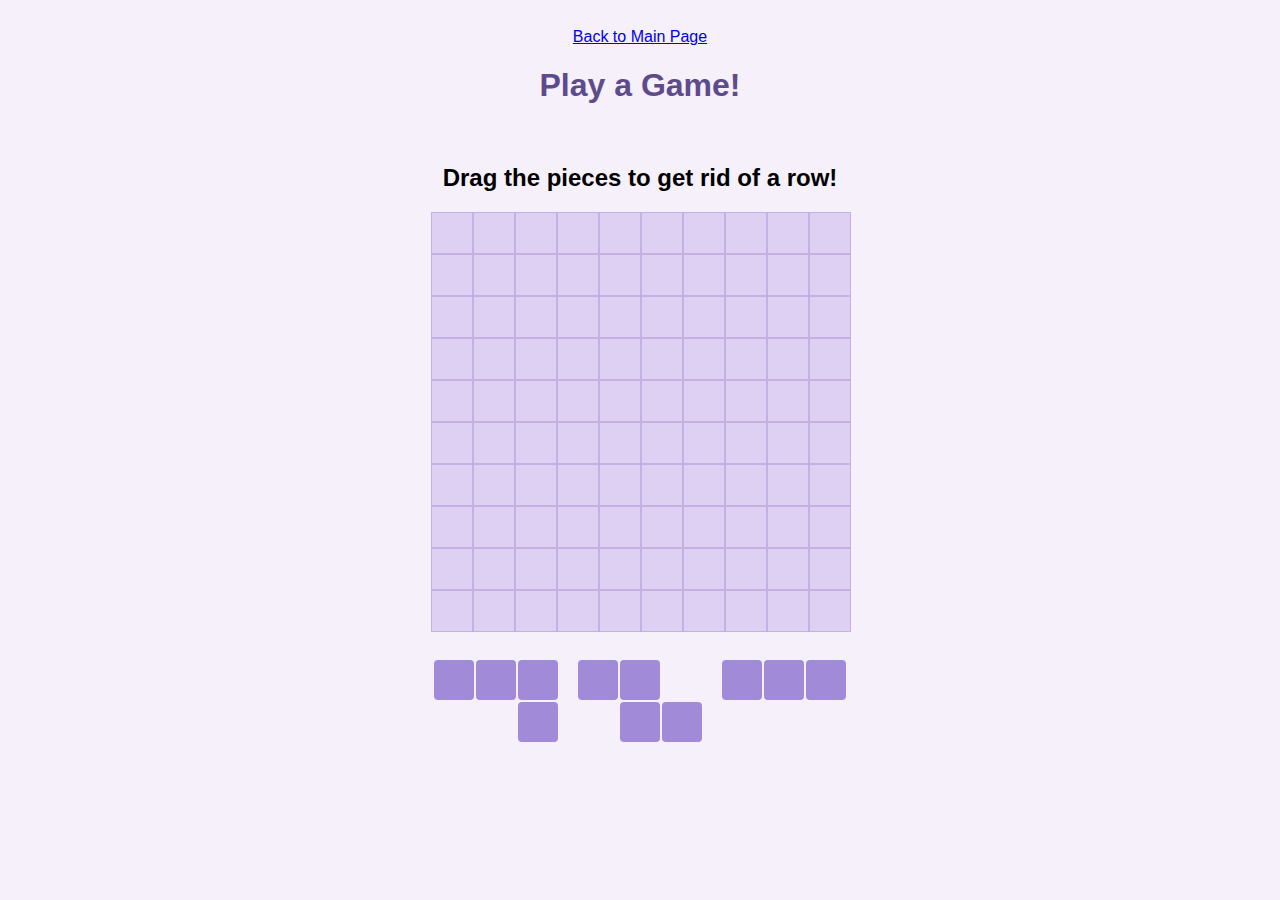
<file: game.html>
<!DOCTYPE html>
<html lang="en">
<head>
  <meta charset="UTF-8">
  <meta name="viewport" content="width=device-width, initial-scale=1.0">
  <title>Block Blast: Purple Edition</title>
  <style>

    body {
      background-color: #f5f0fa;
      font-family: sans-serif;
      display: flex;
      flex-direction: column;
      align-items: center;
      padding: 20px;
    }

    h1 {
      color: #5e4b8b;
    }

    #game-board {
      display: grid;
      grid-template-columns: repeat(10, 40px);
      grid-template-rows: repeat(10, 40px);
      gap: 2px;
      margin-bottom: 30px;
    }

    .cell {
      width: 40px;
      height: 40px;
      background-color: #ddd0f2;
      border: 1px solid #c4b0e2;
    }

    .filled {
      background-color: #7e5bef;
    }

    #pieces {
      display: flex;
      gap: 20px;
    }

    .piece {
      display: grid;
      grid-template-columns: repeat(3, 40px);
      grid-template-rows: repeat(3, 40px);
      gap: 2px;
      cursor: grab;
    }

    .block {
      width: 40px;
      height: 40px;
      background-color: #a18bd8;
      border-radius: 4px;
    }
  </style>
</head>
<body>
    <a href="index.html" id="top">Back to Main Page</a>
  <h1>Play a Game!</h1><br>
  <h2>Drag the pieces to get rid of a row!</h2>
  <div id="game-board"></div>
  <div id="pieces"></div>

  <script>
    const board = document.getElementById('game-board');
    const piecesContainer = document.getElementById('pieces');
    const boardSize = 10;
    const boardState = [];

    // Create game board
    for (let i = 0; i < boardSize * boardSize; i++) {
      const cell = document.createElement('div');
      cell.classList.add('cell');
      cell.dataset.index = i;
      board.appendChild(cell);
      boardState.push(0);
    }

    // Define a simple L-shaped piece
    const pieceShapes = [
      [0, 1, 2, 5], // L-shape
      [0, 1, 4, 5], // square
      [0, 1, 2],    // line
    ];

    function createPiece(shape, id) {
      const piece = document.createElement('div');
      piece.classList.add('piece');
      piece.draggable = true;
      piece.dataset.shape = JSON.stringify(shape);

      for (let i = 0; i < 9; i++) {
        const block = document.createElement('div');
        if (shape.includes(i)) {
          block.classList.add('block');
        }
        piece.appendChild(block);
      }

      piece.addEventListener('dragstart', e => {
        e.dataTransfer.setData('shape', JSON.stringify(shape));
      });

      piecesContainer.appendChild(piece);
    }

    pieceShapes.forEach((shape, i) => createPiece(shape, i));

    board.addEventListener('dragover', e => e.preventDefault());
    board.addEventListener('drop', e => {
      const shape = JSON.parse(e.dataTransfer.getData('shape'));
      const target = e.target.closest('.cell');
      if (!target) return;

      const startIndex = parseInt(target.dataset.index);
      const startRow = Math.floor(startIndex / boardSize);
      const startCol = startIndex % boardSize;

      const offsets = shape.map(i => [Math.floor(i / 3), i % 3]);

      // Check if shape fits
      let fits = true;
      const indices = offsets.map(([r, c]) => {
        const row = startRow + r;
        const col = startCol + c;
        if (row >= boardSize || col >= boardSize) {
          fits = false;
          return null;
        }
        const idx = row * boardSize + col;
        if (boardState[idx] === 1) {
          fits = false;
        }
        return idx;
      });

      if (!fits) return;

      // Place the shape
      indices.forEach(idx => {
        boardState[idx] = 1;
        board.children[idx].classList.add('filled');
      });

      // Remove used piece
      piecesContainer.innerHTML = '';
      pieceShapes.forEach((shape, i) => createPiece(shape, i));
    });
  </script>
</body>
</html>
</file>
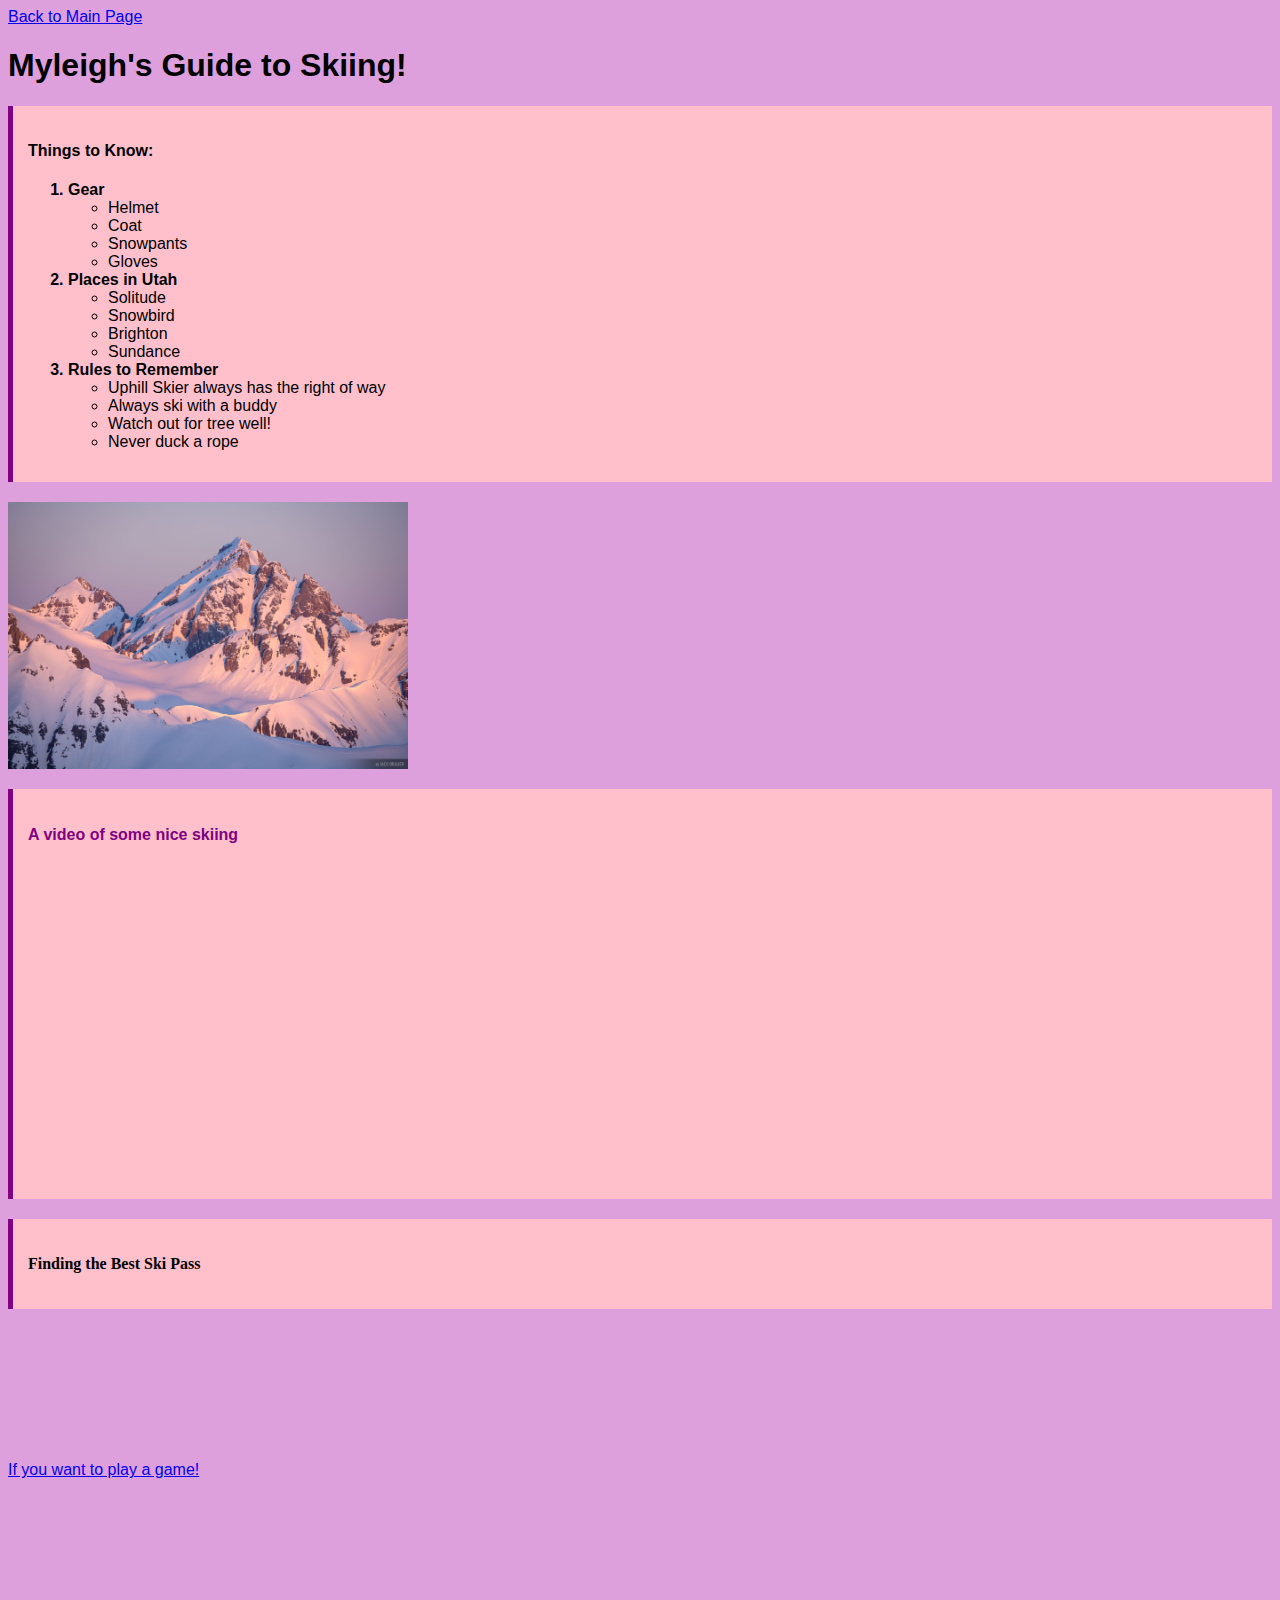
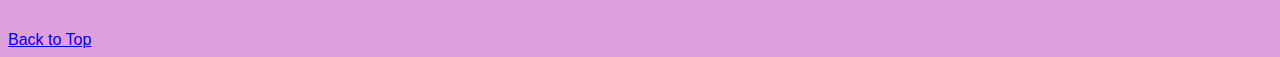
<file: scratch.html>
<!DOCTYPE html>
<html lang="en">
<head>
    <meta charset="UTF-8">
    <meta name="viewport" content="width=device-width, initial-scale=1.0">
    <title>Scratch Page</title>
    <link rel="stylesheet" href="css/scratch.css">
</head>
<body>
    <a href="index.html" id="top">Back to Main Page</a>



    <h1>Myleigh's Guide to Skiing!</h1>
    <p></p>
    <div id="gear-section">
        <h4>Things to Know:</h4>
    <ol>
        <li class="bold">Gear
            <ul class="normal">
                <li>Helmet</li>
                <li>Coat</li>
                <li>Snowpants</li>
                <li>Gloves</li>
            </ul>
        </li>
        <li class="bold">Places in Utah
            <ul class="normal">
                <li>Solitude</li>
                <li>Snowbird</li>
                <li>Brighton</li>
                <li>Sundance</li>
            </ul>
        </li>
        <li class="bold">Rules to Remember
            <ul class="normal">
                <li>Uphill Skier always has the right of way</li>
                <li>Always ski with a buddy</li>
                <li>Watch out for tree well!</li>
                <li>Never duck a rope</li>
            </ul>
        </li>
    </ol>
    </div>
    

    <img src="Images/Mountain.jpg" alt="Snowy Mountains" width="400">
    <p></p>

    <div id="video-section">
        <h4 class="color">A video of some nice skiing </h4>
        <p></p>
        <iframe width="560" height="315" 
            src="https://www.youtube.com/watch?v=ejf6OyHnXog" 
            title="YouTube video player" 
            frameborder="0" 
            allow="accelerometer; autoplay; clipboard-write; encrypted-media; gyroscope; picture-in-picture; web-share" 
            allowfullscreen>
        </iframe>
    </div>

    <div id="chart-section">
        <h4 class="fun">Finding the Best Ski Pass</h4>
      
        <div class='tableauPlaceholder' id='viz1744854145717' style='position: relative'>
          <noscript>
            <a href='#'>
              <img alt='Dashboard 1 ' src='https://public.tableau.com/static/images/Sk/SkiResortPassComparison/Dashboard1/1_rss.png' style='border: none' />
            </a>
          </noscript>
          <object class='tableauViz' style='display:none;'>
            <param name='host_url' value='https%3A%2F%2Fpublic.tableau.com%2F' />
            <param name='embed_code_version' value='3' />
            <param name='site_root' value='' />
            <param name='name' value='SkiResortPassComparison/Dashboard1' />
            <param name='tabs' value='no' />
            <param name='toolbar' value='yes' />
            <param name='static_image' value='https://public.tableau.com/static/images/Sk/SkiResortPassComparison/Dashboard1/1.png' />
            <param name='animate_transition' value='yes' />
            <param name='display_static_image' value='yes' />
            <param name='display_spinner' value='yes' />
            <param name='display_overlay' value='yes' />
            <param name='display_count' value='yes' />
            <param name='language' value='en-US' />
          </object>
        </div> <!-- close tableauPlaceholder -->
      
      </div> <!-- close chart-section -->
      
      <script type='text/javascript'>
        var divElement = document.getElementById('viz1744854145717');
        var vizElement = divElement.getElementsByTagName('object')[0];
      
        if (divElement.offsetWidth > 800) {
          vizElement.style.minWidth = '700px';
          vizElement.style.maxWidth = '1000px';
          vizElement.style.width = '100%';
          vizElement.style.minHeight = '927px';
          vizElement.style.maxHeight = '1227px';
          vizElement.style.height = (divElement.offsetWidth * 0.75) + 'px';
        } else if (divElement.offsetWidth > 500) {
          vizElement.style.minWidth = '700px';
          vizElement.style.maxWidth = '1000px';
          vizElement.style.width = '100%';
          vizElement.style.minHeight = '927px';
          vizElement.style.maxHeight = '1227px';
          vizElement.style.height = (divElement.offsetWidth * 0.75) + 'px';
        } else {
          vizElement.style.width = '100%';
          vizElement.style.height = '1877px';
        }
      
        var scriptElement = document.createElement('script');
        scriptElement.src = 'https://public.tableau.com/javascripts/api/viz_v1.js';
        vizElement.parentNode.insertBefore(scriptElement, vizElement);
      </script>




<p>&nbsp;</p>
<p>&nbsp;</p>
<p>&nbsp;</p>
<p>&nbsp;</p>

<a href="game.html">If you want to play a game!</a>

<p>&nbsp;</p>
<p>&nbsp;</p>
<p>&nbsp;</p>
<p>&nbsp;</p>



<a href="#top">Back to Top</a>

</body>
</html>
</file>
<file: css/scratch.css>
body {
    background-color: plum;
    font-family: Verdana, Geneva, Tahoma, sans-serif;
}

.bold {
    font-weight: bolder;
}

.color {
    color:purple
}

.fun {
    font-family: cursive;
}

.normal{
    font-weight: lighter;
}

.container {
    display: flex;
    flex-direction: column;
    align-items: center;
    margin: 20px auto;
    max-width: 800px;
    padding: 20px;
    background-color: white;
    border-radius: 10px;
  }
  
  #gear-section {
    background-color: pink;
    padding: 15px;
    margin-bottom: 20px;
    border-left: 5px solid purple;
  }
  
  #video-section {
    background-color: pink;
    padding: 15px;
    margin-bottom: 20px;
    border-left: 5px solid purple;
  }
  
  #chart-section {
    background-color: pink;
    padding: 15px;
    border-left: 5px solid purple;
  }
</file>
